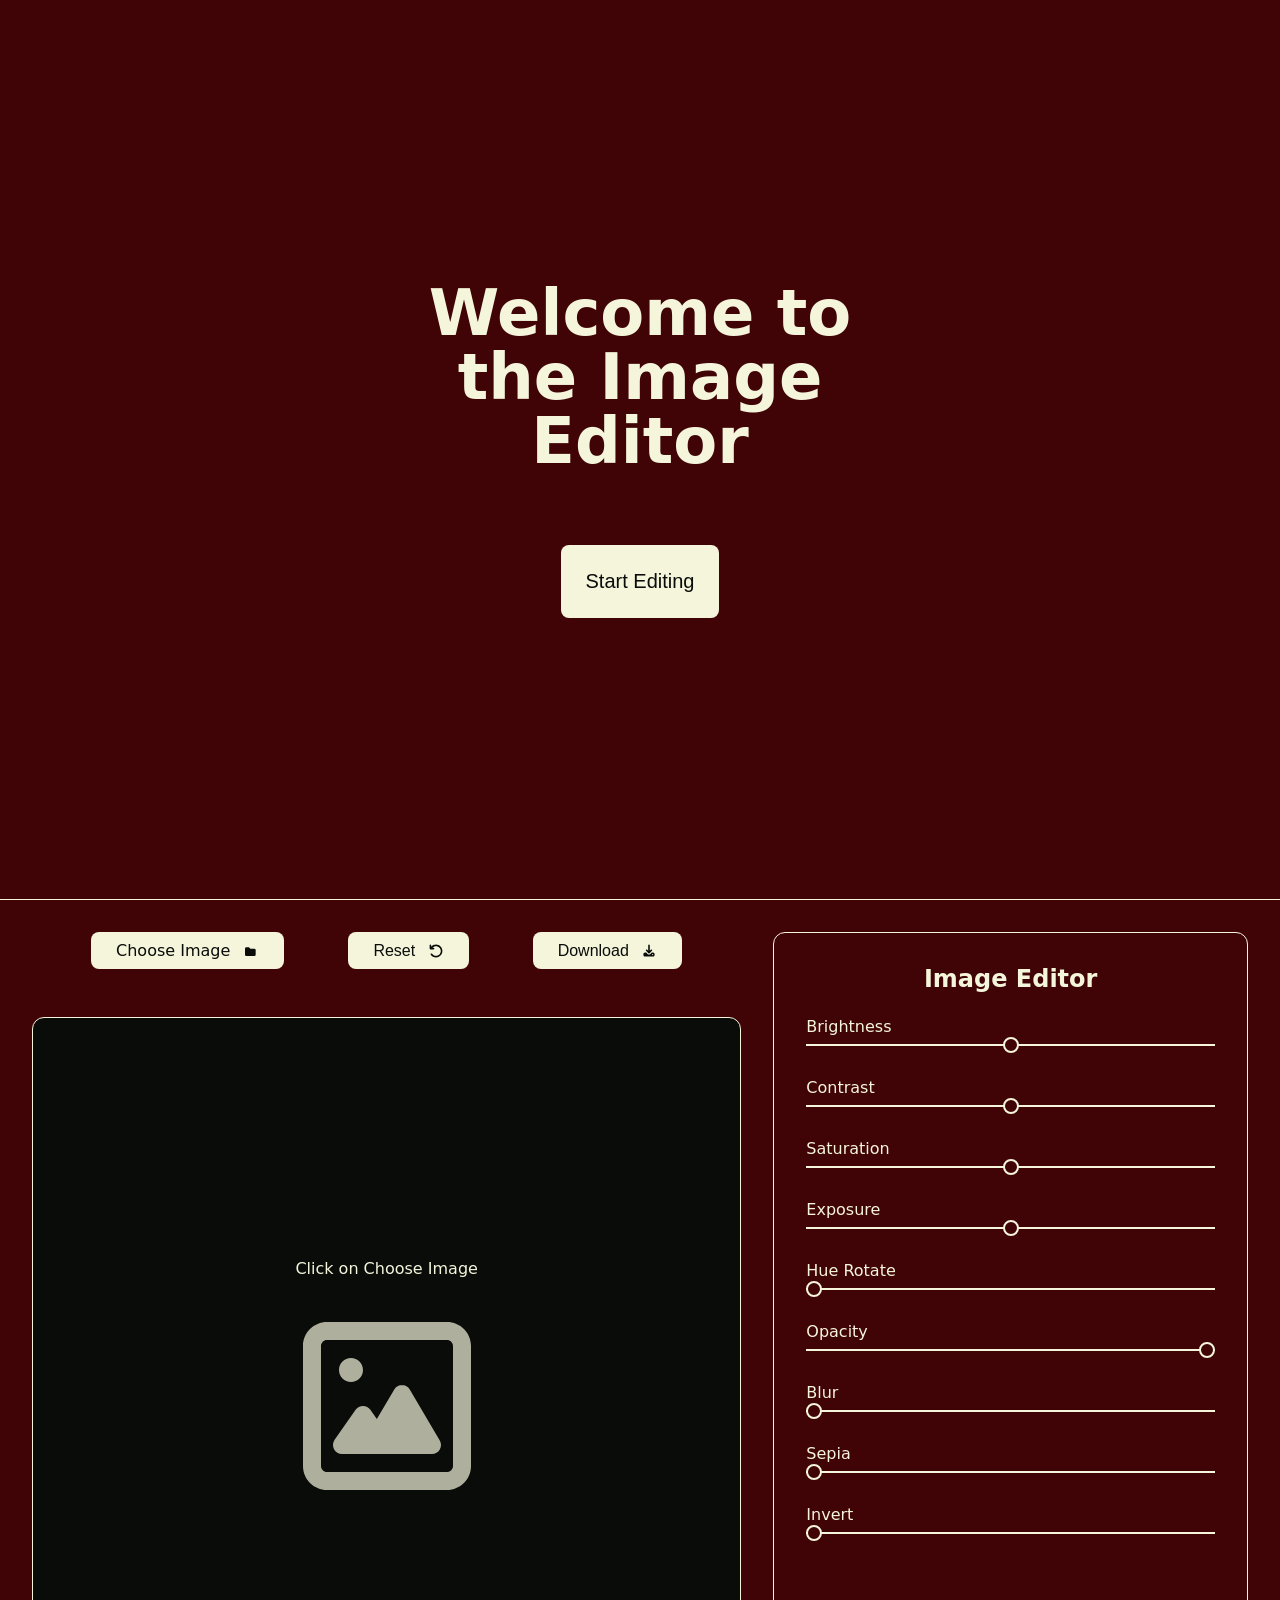
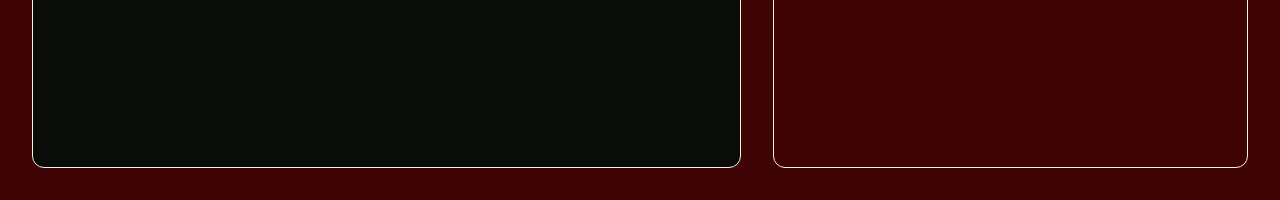
<file: imageEditor/index.html>
<!DOCTYPE html>
<html lang="en">
<head>
    <meta charset="UTF-8">
    <meta name="viewport" content="width=device-width, initial-scale=1.0">
    <title>Mini-Project</title>
    <link rel="stylesheet" href="variables.css">
    <link rel="stylesheet" href="style.css">
</head>
<body>
    <div class="home">
        <div class="intro">Welcome to the Image Editor</div>
        <button class="start-btn">Start Editing</button>
    </div>
    <main>
        <section>
            <div class="left">
                <div class="top">
                    <label for="choose-img" class="btn">
                        Choose Image
                        <svg class="icon icon-folder" width="1em" height="1em" viewBox="0 0 24 24" xmlns="http://www.w3.org/2000/svg" aria-hidden="true" focusable="false">
                            <path fill="currentColor" d="M3 7a2 2 0 012-2h4l2 2h6a2 2 0 012 2v7a2 2 0 01-2 2H5a2 2 0 01-2-2V7z"/>
                        </svg>
                        <input type="file" id="choose-img" accept="image/*" hidden>
                    </label>
                    <button class="btn" id="reset-btn" type="button" aria-label="Reset">
                        Reset
                        <svg class="icon icon-reset" xmlns="http://www.w3.org/2000/svg" viewBox="0 0 640 640">
                            <!-- Font Awesome reset icon (monochrome) -->
                            <path fill="currentColor" d="M320 128C263.2 128 212.1 152.7 176.9 192L224 192C241.7 192 256 206.3 256 224C256 241.7 241.7 256 224 256L96 256C78.3 256 64 241.7 64 224L64 96C64 78.3 78.3 64 96 64C113.7 64 128 78.3 128 96L128 150.7C174.9 97.6 243.5 64 320 64C461.4 64 576 178.6 576 320C576 461.4 461.4 576 320 576C233 576 156.1 532.6 109.9 466.3C99.8 451.8 103.3 431.9 117.8 421.7C132.3 411.5 152.2 415.1 162.4 429.6C197.2 479.4 254.8 511.9 320 511.9C426 511.9 512 425.9 512 319.9C512 213.9 426 128 320 128z"/>
                        </svg>
                    </button>
                    <button class="btn" id="download-btn" type="button" aria-label="Download">
                        Download
                        <svg class="icon icon-reset" xmlns="http://www.w3.org/2000/svg" viewBox="0 0 640 640"><!--!Font Awesome Free v7.2.0 by @fontawesome - https://fontawesome.com License - https://fontawesome.com/license/free Copyright 2026 Fonticons, Inc.--><path fill="currentColor" d="M352 96C352 78.3 337.7 64 320 64C302.3 64 288 78.3 288 96L288 306.7L246.6 265.3C234.1 252.8 213.8 252.8 201.3 265.3C188.8 277.8 188.8 298.1 201.3 310.6L297.3 406.6C309.8 419.1 330.1 419.1 342.6 406.6L438.6 310.6C451.1 298.1 451.1 277.8 438.6 265.3C426.1 252.8 405.8 252.8 393.3 265.3L352 306.7L352 96zM160 384C124.7 384 96 412.7 96 448L96 480C96 515.3 124.7 544 160 544L480 544C515.3 544 544 515.3 544 480L544 448C544 412.7 515.3 384 480 384L433.1 384L376.5 440.6C345.3 471.8 294.6 471.8 263.4 440.6L206.9 384L160 384zM464 440C477.3 440 488 450.7 488 464C488 477.3 477.3 488 464 488C450.7 488 440 477.3 440 464C440 450.7 450.7 440 464 440z"/></svg>
                    </button>
                </div>
                <div class="bottom">
                    <div class="placeholder">
                        <p>Click on Choose Image</p>
                        <svg class="image-icon" xmlns="http://www.w3.org/2000/svg" viewBox="0 0 640 640"><!--!Font Awesome Free v7.2.0 by @fontawesome - https://fontawesome.com License - https://fontawesome.com/license/free Copyright 2026 Fonticons, Inc.--><path fill="currentColor" d="M160 144C151.2 144 144 151.2 144 160L144 480C144 488.8 151.2 496 160 496L480 496C488.8 496 496 488.8 496 480L496 160C496 151.2 488.8 144 480 144L160 144zM96 160C96 124.7 124.7 96 160 96L480 96C515.3 96 544 124.7 544 160L544 480C544 515.3 515.3 544 480 544L160 544C124.7 544 96 515.3 96 480L96 160zM224 192C241.7 192 256 206.3 256 224C256 241.7 241.7 256 224 256C206.3 256 192 241.7 192 224C192 206.3 206.3 192 224 192zM360 264C368.5 264 376.4 268.5 380.7 275.8L460.7 411.8C465.1 419.2 465.1 428.4 460.8 435.9C456.5 443.4 448.6 448 440 448L200 448C191.1 448 182.8 443 178.7 435.1C174.6 427.2 175.2 417.6 180.3 410.3L236.3 330.3C240.8 323.9 248.1 320.1 256 320.1C263.9 320.1 271.2 323.9 275.7 330.3L292.9 354.9L339.4 275.9C343.7 268.6 351.6 264.1 360.1 264.1z"/></svg>
                    </div>
                    <canvas id="image-canvas" hidden></canvas>
                </div>
            </div>
            <div class="right">
                <h2>Image Editor</h2>
                <div class="all-filters">
                    <!-- more filters will be added by JS -->
                    <div class="filter">
                        <p>Brightness</p>
                        <input name="brightness" type="range" min="0" max="200" value="100" unit="%">
                    </div>
                    <div class="filter">
                        <p>Contrast</p>
                        <input name="contrast" type="range" min="0" max="200" value="100" unit="%">
                    </div>
                    <div class="filter">
                        <p>Saturation</p>
                        <input name="saturation" type="range" min="0" max="200" value="100" unit="%">
                    </div>
                    <div class="filter">
                        <p>Exposure</p>
                        <input name="exposure" type="range" min="0" max="200" value="100" unit="%">
                    </div>
                    <div class="filter">
                        <p>Hue Rotate</p>
                        <input name="hueRotation" type="range" min="0" max="360" value="0" unit="deg">
                    </div>
                    <div class="filter">
                        <p>Opacity</p>
                        <input name="opacity" type="range" min="0" max="100" value="100" unit="%">
                    </div>
                    <div class="filter">
                        <p>Blur</p>
                        <input name="blur" type="range" min="0" max="20" value="0" unit="px">
                    </div>
                    <div class="filter">
                        <p>Sepia</p>
                        <input name="sepia" type="range" min="0" max="100" value="0" unit="%">
                    </div>
                    <div class="filter">
                        <p>Invert</p>
                        <input name="invert" type="range" min="0" max="100" value="0" unit="%">
                    </div>
                </div>
            </div>
        </section>
    </main>

    <script src="app.js"></script>
</body>
</html>
</file>
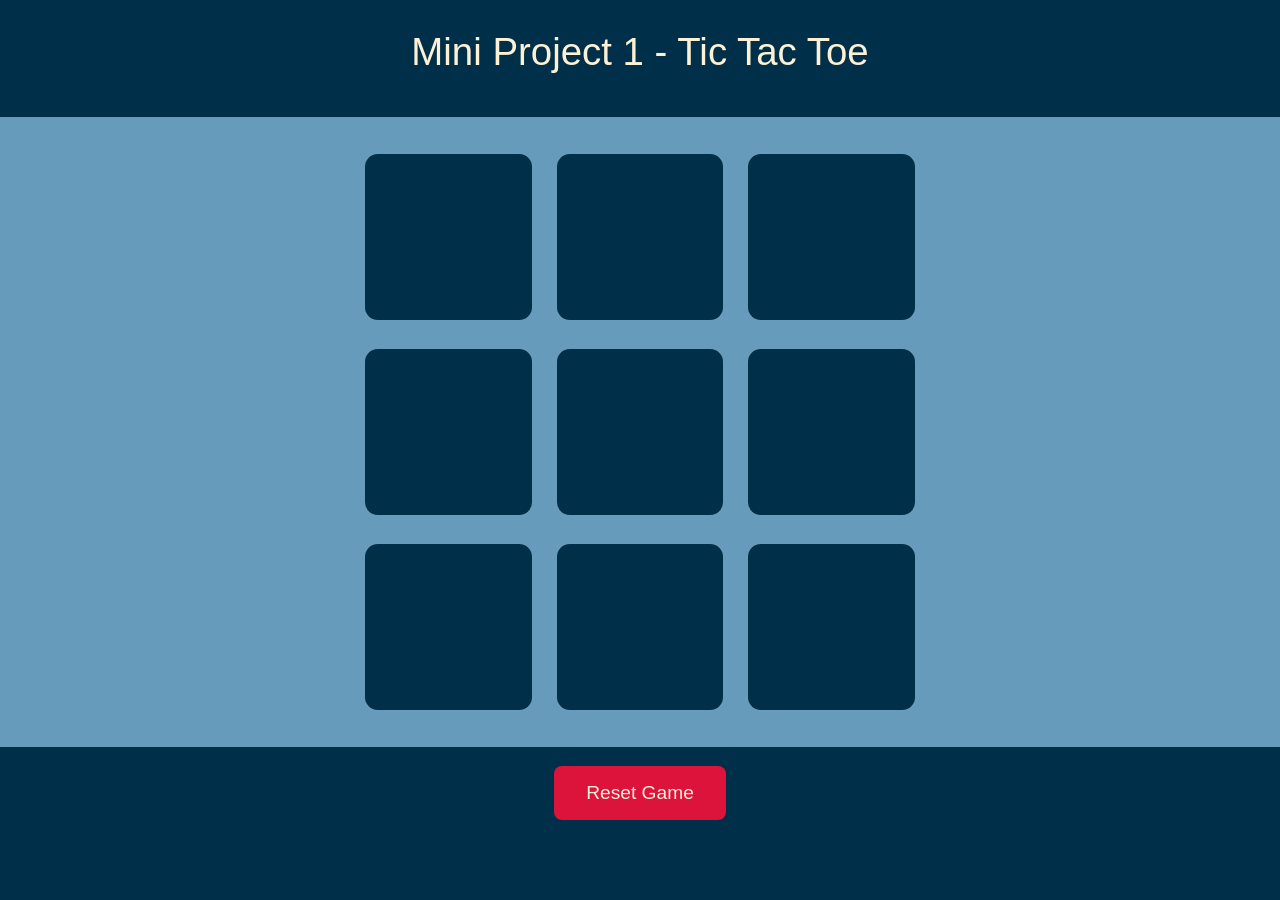
<file: ticTacToe/index.html>
<!DOCTYPE html>
<html lang="en">
<head>
    <meta charset="UTF-8">
    <meta name="viewport" content="width=device-width, initial-scale=1.0">
    <title>Tic Tac Toe</title>
    <link rel="stylesheet" href="style.css">

</head>
<body>
    <header>
        <h1>Mini Project 1 - Tic Tac Toe</h1>
    </header>
    <main>
        <div class="container">
            <div class="game">
                <button class="box"></button>
                <button class="box"></button>
                <button class="box"></button>
                <button class="box"></button>
                <button class="box"></button>
                <button class="box"></button>
                <button class="box"></button>
                <button class="box"></button>
                <button class="box"></button>
            </div>
        </div>
    </main>
    <footer>
        <div class="winnerBox hide">X is̥ the winner</div>
        <button id="reset">Reset Game</button>
    </footer>
    <script src="script.js"></script>
</body>
</html>
</file>
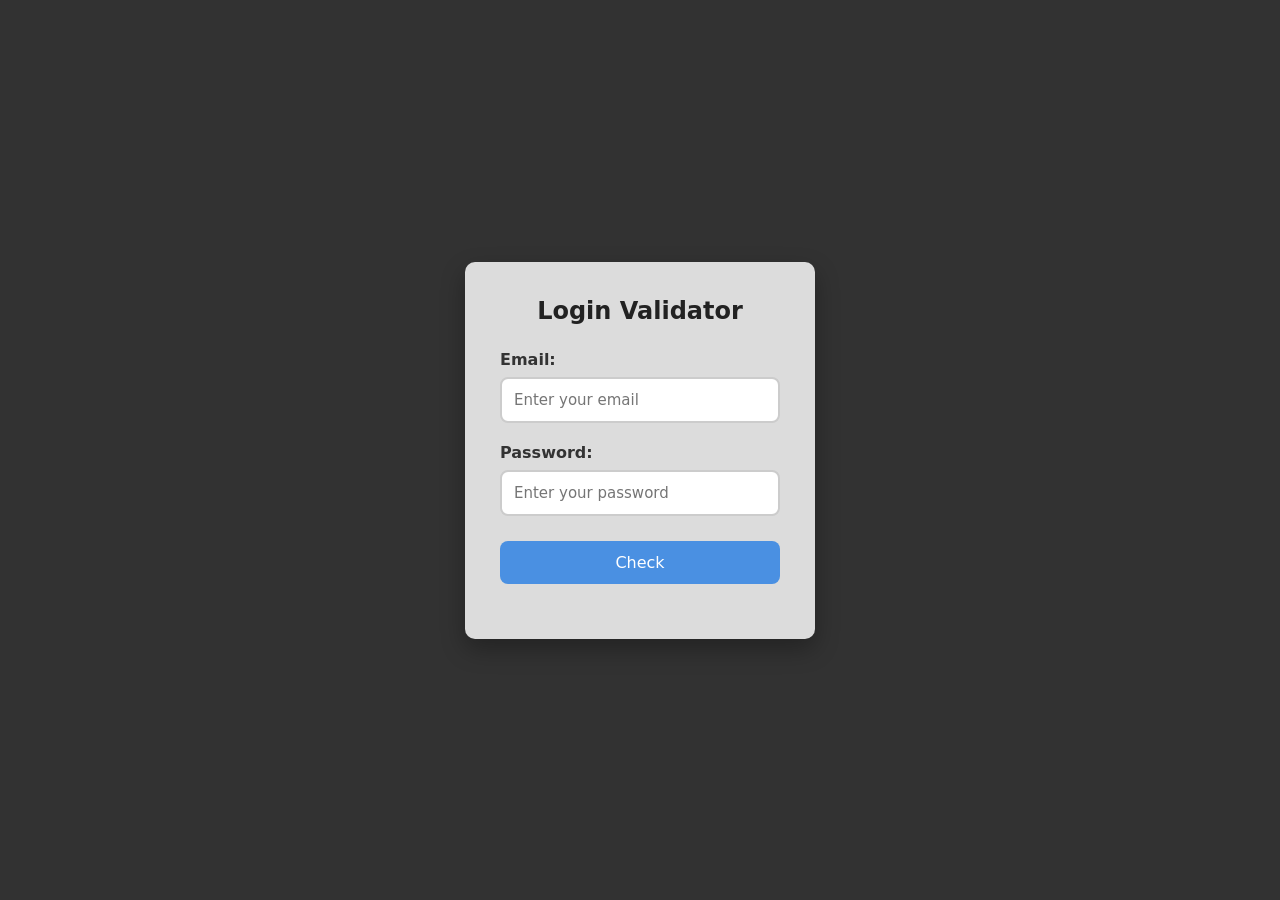
<file: EmailPasswordValidator/valid.html>
<!DOCTYPE html>
<html lang="en">
<head>
    <meta charset="UTF-8" />
    <meta name="viewport" content="width=device-width, initial-scale=1.0" />
    <title>Email & Password Validator</title>
    <link rel="stylesheet" href="valid.css" />
</head>
<body>

    <div class="container">
        <form class="form-box" autocomplete="off">
            <h2>Login Validator</h2>

            <!-- Email Field -->
            <div class="input-group">
                <label>Email:</label>
                <input
                    type="text" 
                    id="email" 
                    placeholder="Enter your email"
                />
                <small class="errorText" id="emailError"></small>
            </div>

            <!-- Password Field -->
            <div class="input-group">
                <label>Password:</label>
                <input 
                    type="password" 
                    id="password" 
                    placeholder="Enter your password"
                />
                <small class="errorText" id="passwordError"></small>
                <button type="submit">Check</button>
        </form>
    </div>

    <script src="valid.js"></script>
</body>
</html>
</file>
<file: imageEditor/variables.css>
:root {
    /* bg-colors */
    --bg-primary:#400406;
    /* text colors */
    --black:#090C08;
    /* --white:#F7F7F7; */
    --white:beige;
    /* spl colors */
    --spl-hover: rgba(30,30,30);

    /* font-family: */
    --normal: 'system-ui', sans-serif;
    /* font sizes */
    --font-size-sm: 0.875rem;
    --font-size-md: 1rem;
    --font-size-lg: 1.25rem;
    --font-size-xl: 1.5rem;
    --font-size-xxl: 2.5rem;
    --font-size-intro: 4rem;

    /* border radius */
    --border-radius-sm: 0.25rem;
    --border-radius-md: 0.5rem;
    --border-radius-lg: 0.75rem;
    --border-radius-xl: 1rem;
    

    /* padding */
    --padding-sm: 0.5rem;
    --padding-md: 1rem;
    --padding-lg: 1.5rem;
    --padding-xl: 2rem;
    --padding-xxl: 3rem;

    /* margins */
    --margin-sm: 0.5rem;
    --margin-md: 1rem;
    --margin-lg: 1.5rem;
    --margin-xl: 2rem;

    /* gutter  or gap or spacing */
    --gap-sm: 0.5rem;
    --gap-md: 1rem;
    --gap-lg: 1.5rem;
    --gap-xl: 2rem;
    --gap-xxl: 3rem;
    --gap-xxxl: 4rem;

    /* icon size */
    --icon-size-sm: 1rem;
    --icon-size-md: 1.5rem;
    --icon-size-lg: 2rem;
    --icon-size-xl: 3rem;
    --icon-size-xxl: 4rem;
    --icon-size-xxxl: 15rem;

}
</file>
<file: imageEditor/style.css>
* {
    margin: 0;
    padding: 0;
    box-sizing: border-box;
}
body {
    max-width: 100%;
    background-color: var(--bg-primary);
    font-family: var(--normal);
}
.home {
    display: flex;
    align-items: center;
    justify-content: center;
    flex-direction: column;
    height: 100vh;
    gap: var(--gap-xxl);
    border-bottom: 1px solid var(--white);
}
.home .intro {
    color: var(--white);
    text-align: center;
    font-weight: 640;
    line-height: var(--gap-xxxl);
    font-size: var(--font-size-intro);
    margin-bottom: var(--margin-lg);
    width: 40%;
}
.home .start-btn {
    text-align: center;
    padding: var(--padding-lg);
    background-color: var(--white);
    color: var(--black);
    font-size: var(--font-size-lg);
    border: 1px solid transparent;
    border-radius: var(--border-radius-md);
    cursor: pointer;
    transition: all 0.3s ease, 
                transform 0.1s ease;
}
.home .start-btn:hover {
    background-color: transparent;
    border-color: var(--white);
    color: var(--white);
}
.home .start-btn:active {
    transform: scale(0.95);
}

/* main project */

main {
    height: 100vh;
    width: 100%;
    background-color: var(--bg-primary);
    color: var(--black);
}
main section {
    width: 100%;
    height: 100%;
    padding: var(--padding-xl);
    display: flex;
    gap: var(--gap-xl);
}

/* button styles */
.btn {
    padding: var(--padding-sm) var(--padding-lg);
    border: none;
    outline: none;
    border: 1px solid transparent;
    border-color: none; 
    border-radius: var(--border-radius-md);
    background-color: var(--white);
    color: var(--black);
    font-size: var(--font-size-md);
    cursor: pointer;
    transition: all 0.3s ease,
                transform 0.1s ease;
}
.btn .icon {
    width: var(--font-size-md);
    height: var(--font-size-md);
    display: inline-block;
    vertical-align: middle;
    margin-left: 0.5rem;
    /* color: var(--black); */
}

.btn:hover {
    background-color: transparent;
    border: 1px solid var(--white);
    color: var(--white);
}
.btn:active {
    transform: scale(0.95);
}

/* main section */
main section .left {
    display: flex;
    flex-direction: column;
    align-items: center;
    gap: var(--gap-xxl);
    width: 60%;
    height: 100%;
}
main section .right {
    width: 40%;
    height: 100%;
    color: var(--white);
    padding: var(--padding-xl);
    border: 1px solid var(--white);
    border-radius: var(--border-radius-lg);
}

/* allow the right column to shrink and scroll when contents overflow */
main section .right {
    min-width: 0;
    overflow: auto;
}

/* responsive: stack columns on smaller screens */
@media (max-width: 768px) {
    main section {
        flex-direction: column;
    }
    main section .left,
    main section .right {
        width: 100%;
        height: 50%;
    }
}

/* left top */
main section .left .top {
    display: flex;
    gap: var(--gap-xxxl);
}

/* left bottom */
main section .left .bottom {
    width: 100%;
    padding: var(--padding-xl);
    border: 1px solid var(--white);
    border-radius: var(--border-radius-lg);
    color: var(--white);
    background-color: var(--black);
    flex: 1;
    min-height: 0;
    display: flex;
    align-items: center;
    justify-content: center;
    overflow: hidden;
}

main section .left .bottom:hover {
    background-color: var(--spl-hover);
    /* opacity: 0.6; */
}

.placeholder {
    display: flex;
    flex-direction: column;
    align-items: center;
    justify-content: center;
    gap: var(--gap-sm);
}

.image-icon {
    width: var(--icon-size-xxxl);
    height: var(--icon-size-xxxl);
    color: var(--white);
    opacity: 0.7;
}

main section .left .bottom #image-canvas {
    max-width: 100%;
    max-height: 100%;
}
/* right */
main section .right h2 {
    font-size: var(--font-size-xl);
    font-weight: 550;
    margin-bottom: var(--margin-lg);
    text-align: center;
}
main section .right .all-filters {
    display: flex;
    flex-direction: column;
    gap: var(--gap-md);
}
main section .right .filter {
    width: 100%;
    display: flex;
    flex-direction: column;
    gap: var(--gap-sm);
    margin-bottom: var(--margin-md);
}
main section .right .filter p {
    font-size: var(--font-size-md);
    font-weight: 300;
}
main section .right .filter input {
    width: 100%;
    outline: none;
    appearance: none;
}
main section .right .filter input::-webkit-slider-runnable-track {
    height: 2px;
    background-color: var(--white);
    border-radius: var(--border-radius-lg);
}
main section .right .filter input::-webkit-slider-thumb {
    appearance: none;
    width: var(--font-size-md);
    height: var(--font-size-md);
    border-radius: 50%;
    background-color: var(--bg-primary);
    border: 2px solid var(--white);
    margin-top: calc((2px - var(--font-size-md)) / 2);
}
main section .right .filter input::-webkit-slider-thumb:hover {
    background-color: var(--white);
    border: 2px solid var(--white);
    margin-top: calc((2px - var(--font-size-md)) / 2);
}
</file>
<file: ticTacToe/style.css>
* {
    margin: 0;
    padding: 0;
    box-sizing: border-box;
    font-family: Verdana, Geneva, Tahoma, sans-serif;
    font-weight: 100;
}

body {
    background-color: #003049;
    color: #fdf0d5;
    text-align: center;
}

header {
    text-align: center;
    padding: 30px;
    font-size: 1.2rem;
}
header:hover {
    cursor:default;;
}

main {
    margin-top: 1%;
}

.hide {
    display: none;
}

.container {
    height: 70vh;
    background-color: #669bbc;
    display: flex;
    justify-content: center;
    align-items: center;

}

.game {
    height : 65vmin;
    width: 65vmin;
    display: flex;
    flex-wrap: wrap;
    align-items: center;
    justify-content: center;
}

.box {
    height : 18.5vmin;
    width: 18.5vmin;
    margin: 1.4vmin;
    background-color: #003049;
    border: none;
    border-radius: 0.8rem;
    font-size: 10vmin;
    color:#fdf0d5 ;
    font-weight: 900;
}
.box:hover {
    background-color:#001b29;
    cursor:pointer;
}
footer {
    display: flex;
    align-items: center;
    justify-content: center;
    gap: 10vmin;
}

.winnerBox {
    padding: 1rem 2rem;
    font-size: 1.2rem;
    margin-top: 1.5%;
    margin-bottom: 2%;
    background-color: crimson;
    color:#fdf0d5;
    border: none;
    border-radius: 0.5rem;
}
.winnerBox:hover {
    background-color: #a50000;
    cursor: default;
}
#reset {
    padding: 1rem 2rem;
    font-size: 1.2rem;
    margin-top: 1.5%;
    margin-bottom: 2%;
    background-color: crimson;
    color:#fdf0d5;
    border: none;
    border-radius: 0.5rem;
}
#reset:hover {
    background-color: #a50000;
    cursor: pointer;
}
@media (max-width: 900px) {
    .container {
        height : 100vmin;
        margin-top: 15px;
    }
    header {
        margin-top: 30px;
        font-size: 3vmin;
    }
    .winnerBox {
        margin-top:30px;
        padding: 2vmin 3vmin;
        font-size: 4vmin;
    }
    #reset {
        margin-top:30px;
        padding: 2vmin 3vmin;
        font-size: 4vmin;
    }
}
</file>
<file: EmailPasswordValidator/valid.css>
*{
    margin: 0;
    padding: 0;
    box-sizing: border-box;
    font-family:system-ui, -apple-system, BlinkMacSystemFont, 'Segoe UI', Roboto, Oxygen, Ubuntu, Cantarell, 'Open Sans', 'Helvetica Neue', sans-serif;
}

body{
    height: 100vh;
    display: flex;
    justify-content: center;
    align-items: center;
    background-color: #323232;
}

.container{
    width: 100%;
    display: flex;
    justify-content: center;
    align-items: center;
}

.form-box{
    width: 350px;
    background: rgb(220, 220, 220);
    padding: 35px;
    border-radius: 10px;
    box-shadow: 0 10px 25px rgba(0,0,0,0.3);
}

.form-box h2{
    text-align: center;
    margin-bottom: 25px;
    color: #222;
}

.errorText{
    color: rgb(200, 0, 90);
    display: none;
    margin-top: 5px;
    font-size: 12px;
    user-select: none;
}

.input-group{
    margin-bottom: 20px;
}

.input-group label{
    display: block;
    margin-bottom: 8px;
    font-weight: 600;
    color: #333;
    user-select: none;
}

.input-group input{
    width: 100%;
    padding: 12px;
    border: 2px solid #ccc;
    border-radius: 8px;
    outline: none;
    transition: 0.3s;
    font-size: 15px;
}

.input-group input:focus{
    border-color: #515151;
}

.input-group small{
    color: rgb(200, 0, 90);
    display: block;
    margin-top: 5px;
    font-size: 12px;
}

.button-group{
    display: flex;
    gap: 8px;
}

button{
    width: 100%;
    padding: 12px;
    margin-top: 20px;
    border: none;
    border-radius: 8px;
    background: #4a90e2;
    color: white;
    font-size: 16px;
    cursor: pointer;
    transition: 0.3s;
}

button:hover{
    
    cursor: pointer;
    font-size: 1.2rem;
    transition: all 0.5s cubic-bezier(0.19, 1, 0.22, 1);
}

h2:hover {
    font-size: 1.6rem;
    cursor: default;
    user-select: none;
    transition: all 0.5s cubic-bezier(0.19, 1, 0.22, 1);
    text-decoration: 1px solid underline;
}
</file>
